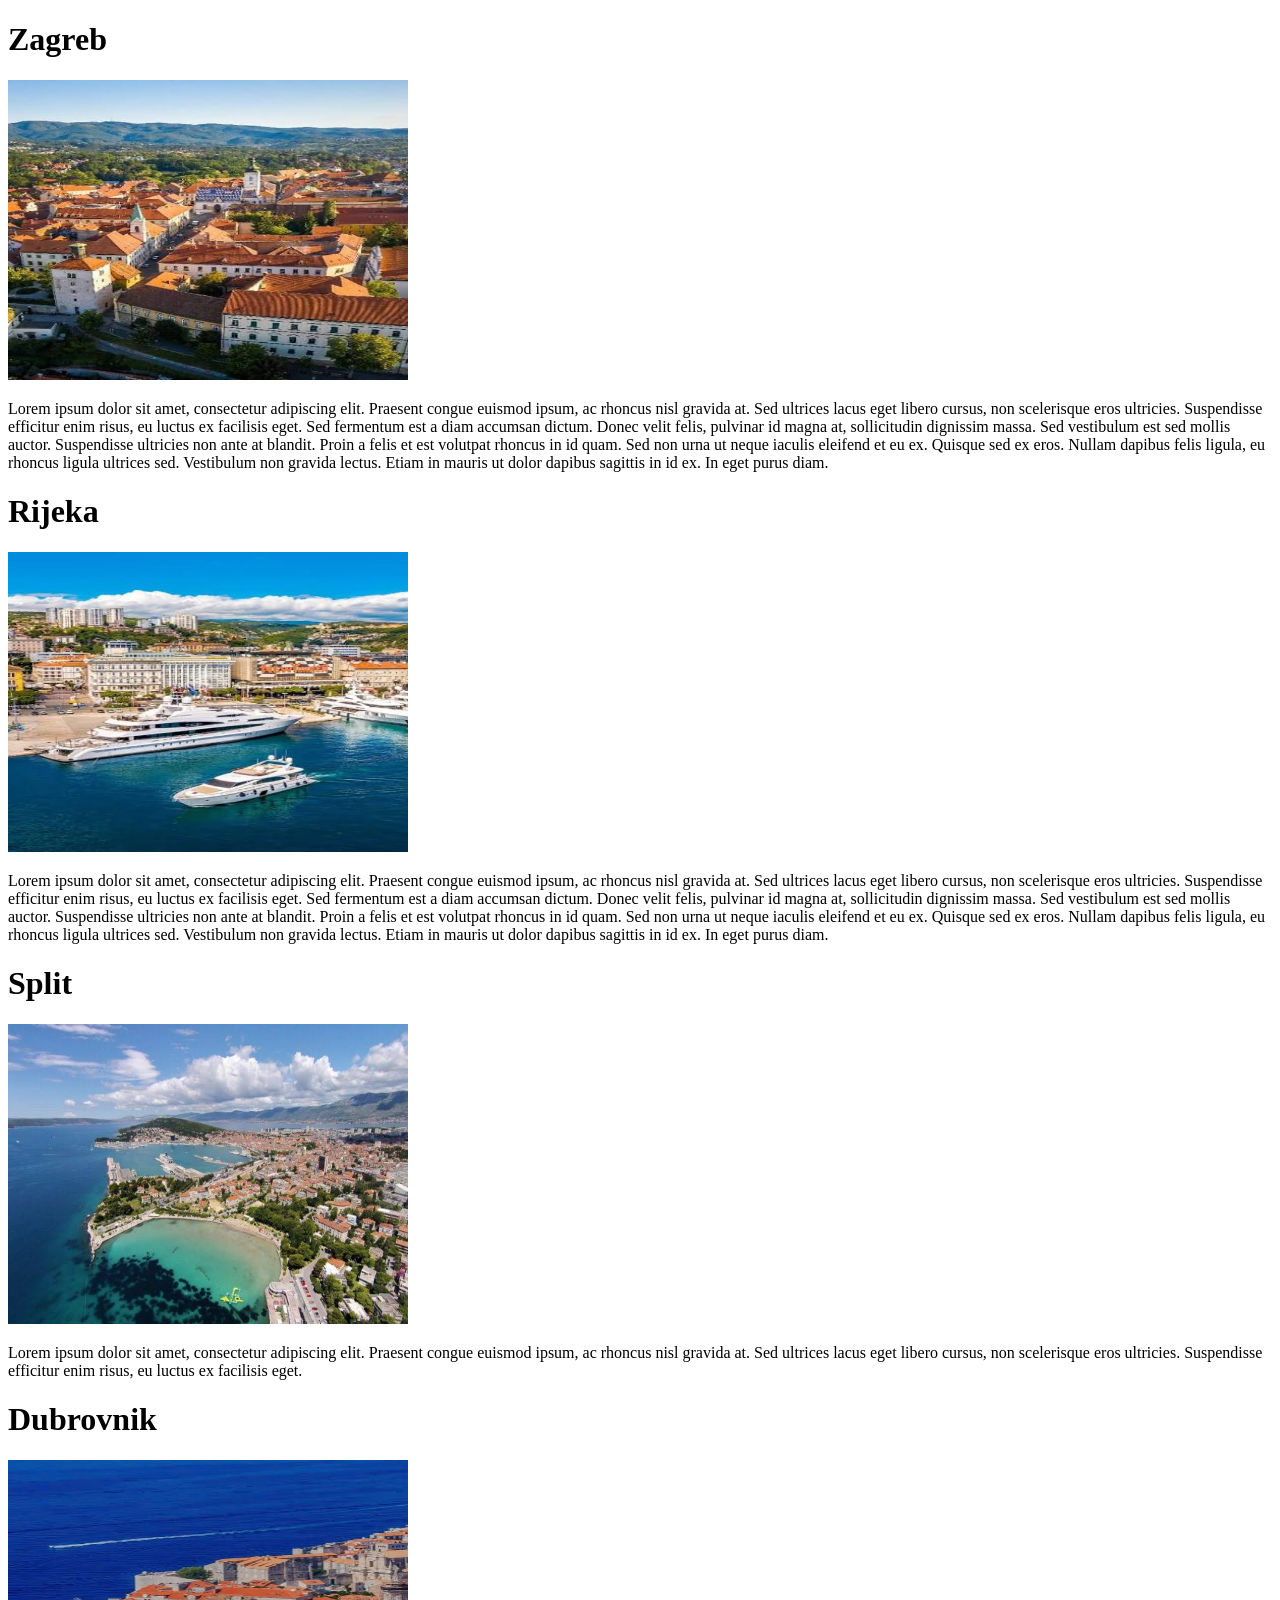
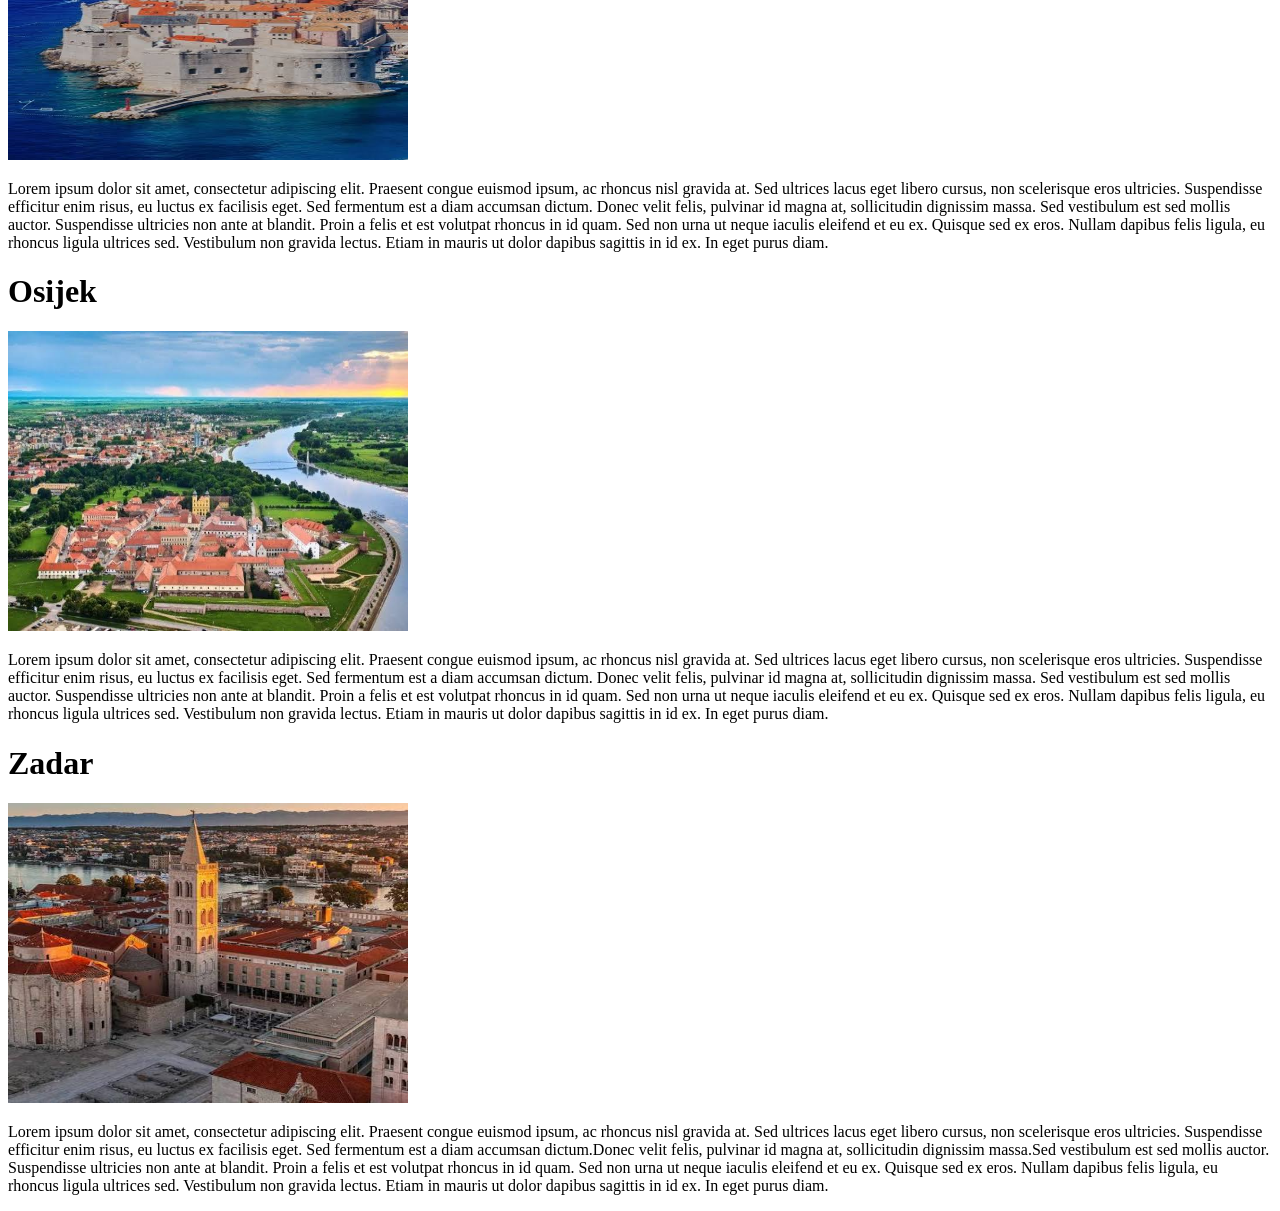
<file: gradovi.html>
<!DOCTYPE html>
<html lang="en">
<head>
    <meta charset="UTF-8">
    <meta name="viewport" content="width=device-width, initial-scale=1.0">
    <title>Zadatak 03-Gradovi</title>
</head>
<body>
    <h1 id="zagreb">Zagreb</h1>
    <img src="zagreb.jpg" alt="Zagreb" width="400" height="300">
    <p>Lorem ipsum dolor sit amet, consectetur adipiscing elit. Praesent congue euismod ipsum, ac rhoncus nisl gravida at. Sed ultrices lacus eget libero cursus, non scelerisque eros ultricies. Suspendisse efficitur enim risus, eu luctus ex facilisis eget. Sed fermentum est a diam accumsan dictum. Donec velit felis, pulvinar id magna at, sollicitudin dignissim massa. Sed vestibulum est sed mollis auctor. Suspendisse ultricies non ante at blandit. Proin a felis et est volutpat rhoncus in id quam. Sed non urna ut neque iaculis eleifend et eu ex. Quisque sed ex eros. Nullam dapibus felis ligula, eu rhoncus ligula ultrices sed. Vestibulum non gravida lectus. Etiam in mauris ut dolor dapibus sagittis in id ex. In eget purus diam.  </p>

    <h1 id="rijeka">Rijeka </h1>
    <img src="rijeka.jpg" alt="Rijeka" width="400" height="300">
    <p>Lorem ipsum dolor sit amet, consectetur adipiscing elit. Praesent congue euismod ipsum, ac rhoncus nisl gravida at. Sed ultrices lacus eget libero cursus, non scelerisque eros ultricies. Suspendisse efficitur enim risus, eu luctus ex facilisis eget. Sed fermentum est a diam accumsan dictum. Donec velit felis, pulvinar id magna at, sollicitudin dignissim massa. Sed vestibulum est sed mollis auctor. Suspendisse ultricies non ante at blandit. Proin a felis et est volutpat rhoncus in id quam. Sed non urna ut neque iaculis eleifend et eu ex. Quisque sed ex eros. Nullam dapibus felis ligula, eu rhoncus ligula ultrices sed. Vestibulum non gravida lectus. Etiam in mauris ut dolor dapibus sagittis in id ex. In eget purus diam.  </p>

    <h1 id="split">   Split </h1>
    <img src="split.jpg" alt="Split" width="400" height="300">
    <p>Lorem ipsum dolor sit amet, consectetur adipiscing elit. Praesent congue euismod ipsum, ac rhoncus nisl gravida at. Sed ultrices lacus eget libero cursus, non scelerisque eros ultricies. Suspendisse efficitur enim risus, eu luctus ex facilisis eget.

    <h1 id="dubrovnik"> Dubrovnik</h1>
    <img src="dubrovnik.jpg" alt="Dubrovnik" width="400" height="300">
    <p>Lorem ipsum dolor sit amet, consectetur adipiscing elit. Praesent congue euismod ipsum, ac rhoncus nisl gravida at. Sed ultrices lacus eget libero cursus, non scelerisque eros ultricies. Suspendisse efficitur enim risus, eu luctus ex facilisis eget. Sed fermentum est a diam accumsan dictum. Donec velit felis, pulvinar id magna at, sollicitudin dignissim massa. Sed vestibulum est sed mollis auctor. Suspendisse ultricies non ante at blandit. Proin a felis et est volutpat rhoncus in id quam. Sed non urna ut neque iaculis eleifend et eu ex. Quisque sed ex eros. Nullam dapibus felis ligula, eu rhoncus ligula ultrices sed. Vestibulum non gravida lectus. Etiam in mauris ut dolor dapibus sagittis in id ex. In eget purus diam.  </p>

    <h1 id="osijek">Osijek </h1>
    <img src="osijek.jpg" alt="Osijek" width="400" height="300">
    <p>Lorem ipsum dolor sit amet, consectetur adipiscing elit. Praesent congue euismod ipsum, ac rhoncus nisl gravida at. Sed ultrices lacus eget libero cursus, non scelerisque eros ultricies. Suspendisse efficitur enim risus, eu luctus ex facilisis eget. Sed fermentum est a diam accumsan dictum. Donec velit felis, pulvinar id magna at, sollicitudin dignissim massa. Sed vestibulum est sed mollis auctor. Suspendisse ultricies non ante at blandit. Proin a felis et est volutpat rhoncus in id quam. Sed non urna ut neque iaculis eleifend et eu ex. Quisque sed ex eros. Nullam dapibus felis ligula, eu rhoncus ligula ultrices sed. Vestibulum non gravida lectus. Etiam in mauris ut dolor dapibus sagittis in id ex. In eget purus diam.  </p>

    <h1 id="zadar">Zadar </h1>
    <img src="zadar.jpg" alt="Zadar" width="400" height="300">
    <p> Lorem ipsum dolor sit amet, consectetur adipiscing elit. Praesent congue euismod ipsum, ac rhoncus nisl gravida at. Sed ultrices lacus eget libero cursus, non scelerisque eros ultricies. Suspendisse efficitur enim risus, eu luctus ex facilisis eget. Sed fermentum est a diam accumsan dictum.Donec velit felis, pulvinar id magna at, sollicitudin dignissim massa.Sed vestibulum est sed mollis auctor. Suspendisse ultricies non ante at blandit. Proin a felis et est volutpat rhoncus in id quam. Sed non urna ut neque iaculis eleifend et eu ex. Quisque sed ex eros. Nullam dapibus felis ligula, eu rhoncus ligula ultrices sed. Vestibulum non gravida lectus. Etiam in mauris ut dolor dapibus sagittis in id ex. In eget purus diam.
 </p>
</body>
</html>
</file>
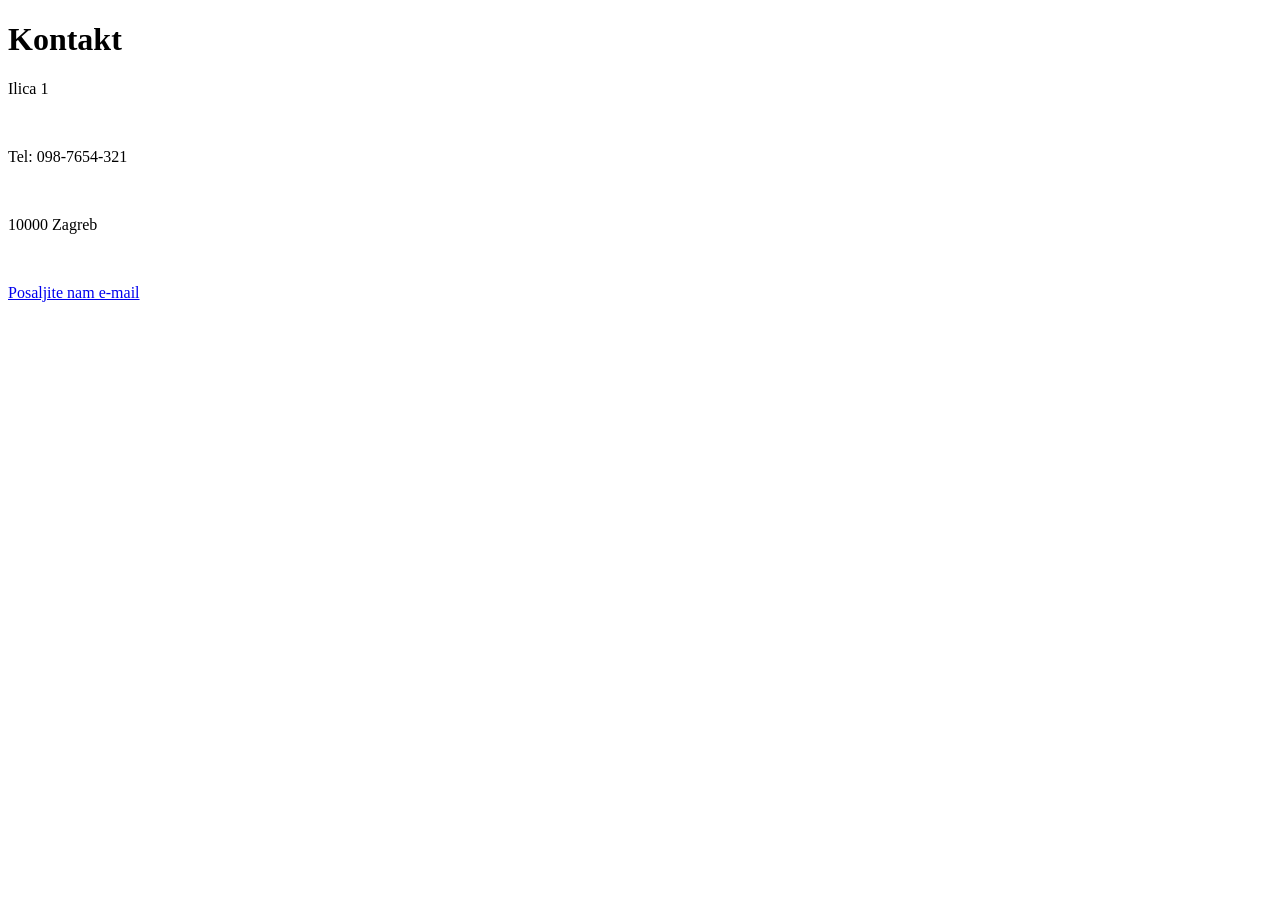
<file: zad3kontakt.html>
<!doctype html>
<html lang="en">
  <head>
    <meta charset="UTF-8" />
    <meta name="viewport" content="width=device-width, initial-scale=1.0" />
    <title>Zadatak 03 - Kontakt</title>
  </head>
  <body>
    <h1>Kontakt</h1>
    <p>Ilica 1</p>
    <br />
    <p>Tel: 098-7654-321</p>
    <br />
    <p>10000 Zagreb</p>
    <br />
    <p><a href="mailto:info@supit.hr">Posaljite nam e-mail</a></p>
    <iframe
      src="https://www.google.com/maps/embed?pb=!1m18!1m12!1m3!1d2780.1234567890123!2d15.9876543210987!3d45.1234567890123!2m3!1f0!2f0!3f0!3m2!1i1024!2i768!4f13.1!3m3!1m2!1s0x4765d123456789ab%3A0xabcdef1234567890!2sIlica%201%2C%2010000%20Zagreb%2C%20Croatia!5e0!3m2!1sen!2sus!4v1612345678901"
      width="600"
      height="450"
      style="border: 0"
      allowfullscreen=""
      loading="lazy"
    >
    </iframe>
  </body>
</html>
</file>
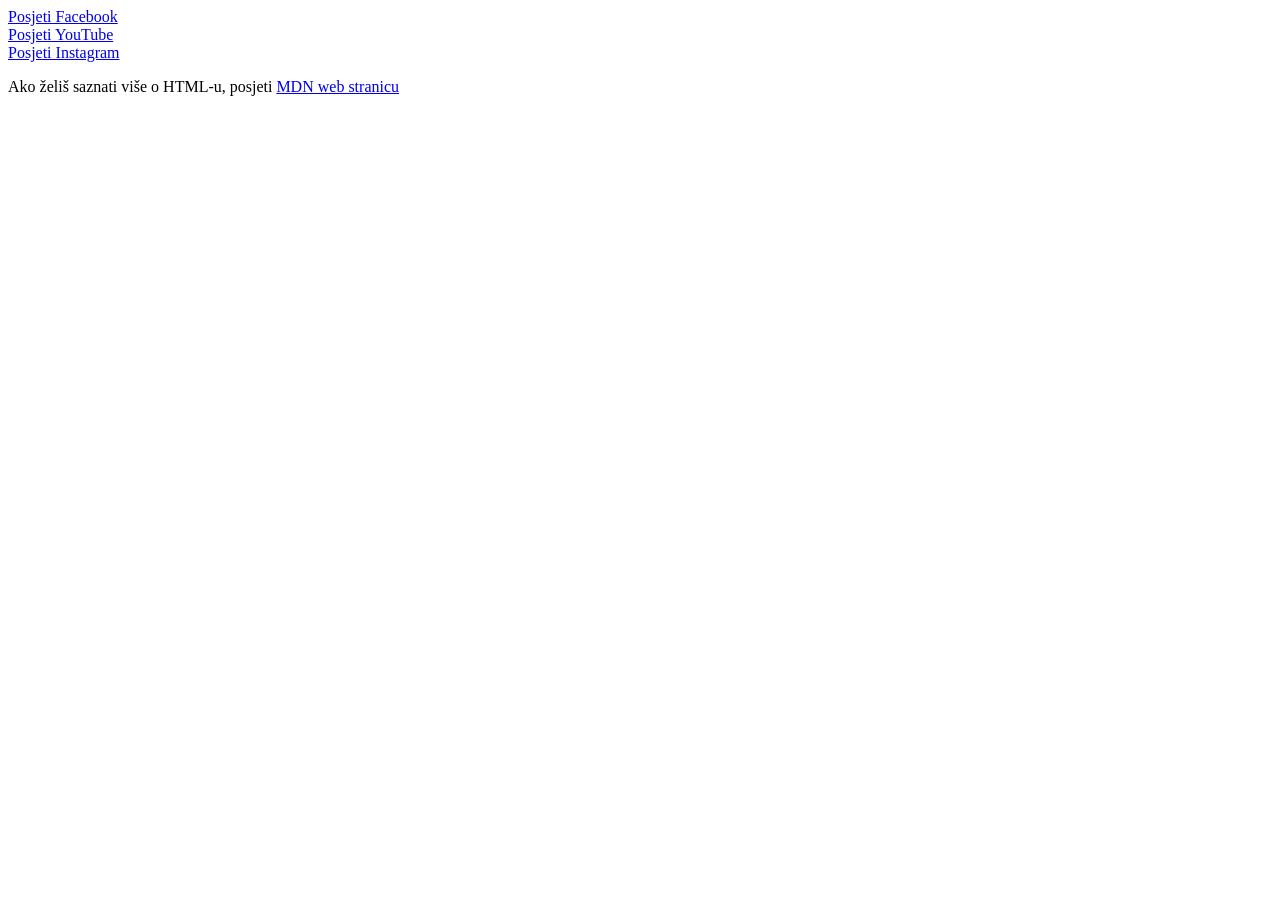
<file: zadatak2.html>
<!DOCTYPE html>
<html lang="en">
<head>
    <meta charset="UTF-8">
    <meta name="viewport" content="width=device-width, initial-scale=1.0">
    <title>Društvene mreže</title>
</head>
<body>
    <a href="https://www.facebook.com" target="_blank">Posjeti Facebook</a> <br>
    <a href="https://www.youtube.com" target="_blank">Posjeti YouTube</a> <br>
    <a href="https://www.instagram.com" target="_blank">Posjeti Instagram</a> <br>
    <p>Ako želiš saznati više o HTML-u, posjeti <a href="https://developer.mozilla.org/en-US/" target="_blank">MDN web stranicu</a></p>
</body>
</html>
</file>
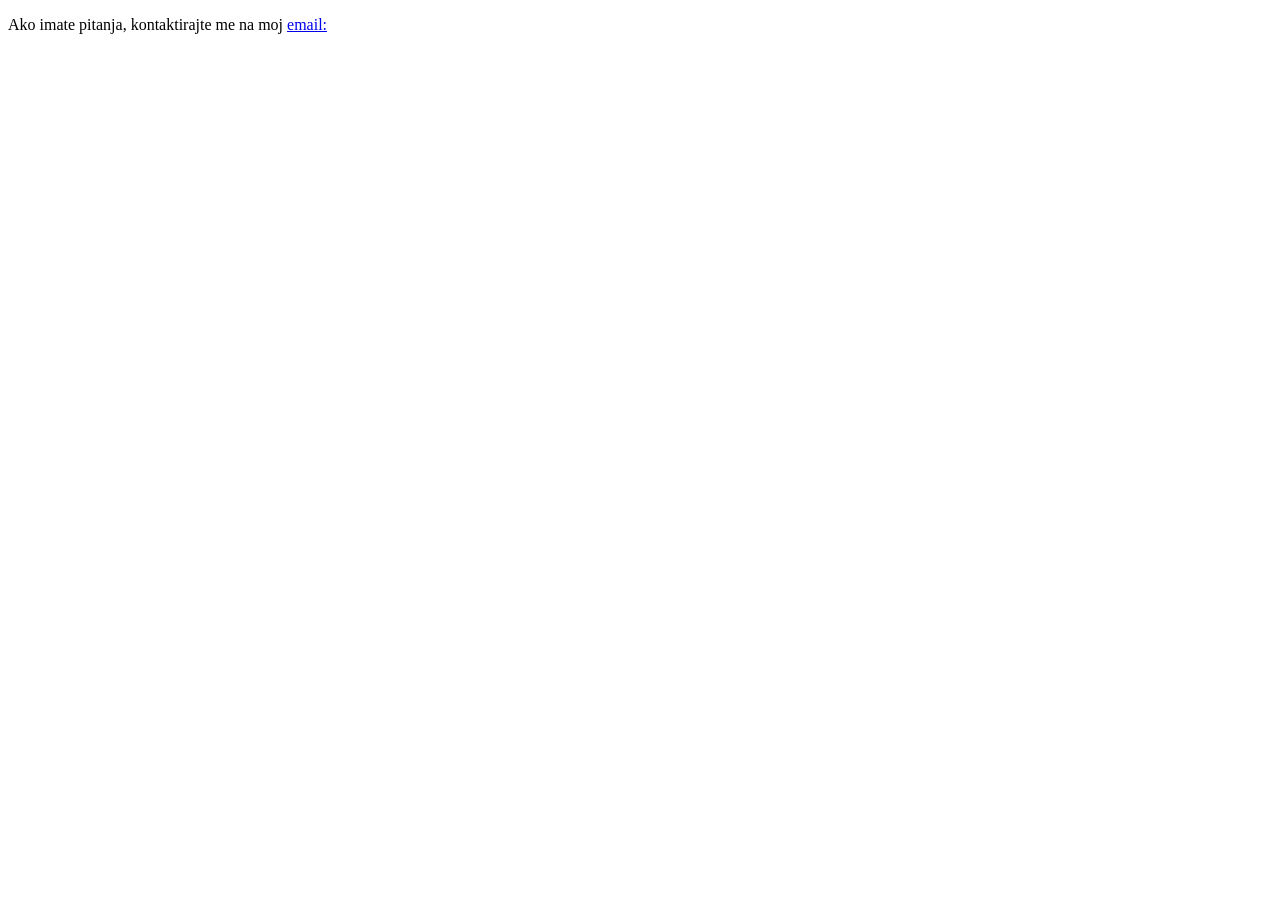
<file: zadatak3.html>
<!DOCTYPE html>
<html lang="en">
<head>
    <meta charset="UTF-8">
    <meta name="viewport" content="width=device-width, initial-scale=1.0">
    <title>Kontakt</title>
</head>
<body>
    <p> Ako imate pitanja, kontaktirajte me na moj  <a href="mailto:info@supit.hr ">email:</a>  </p>
</body>
</html>
</file>
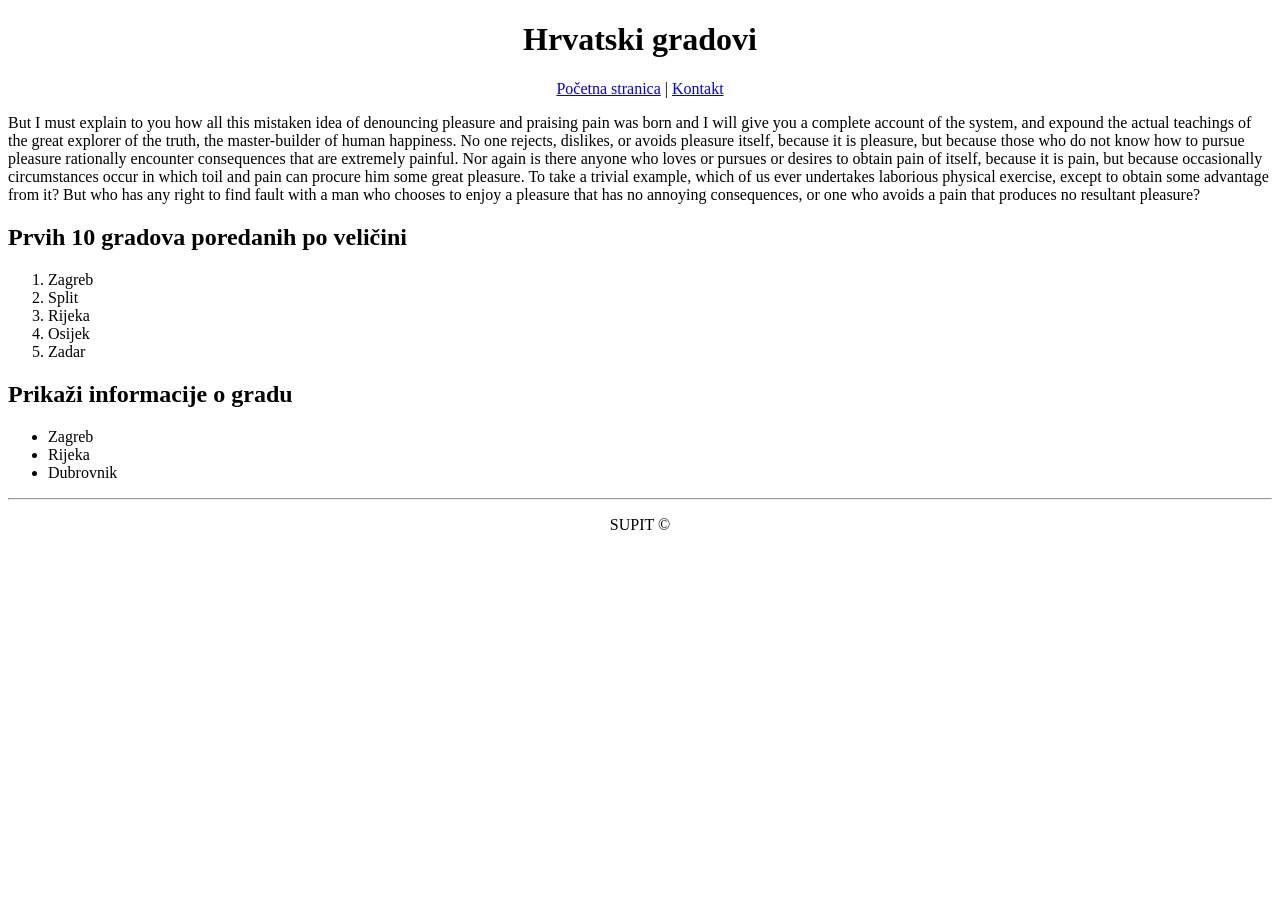
<file: zadatak3kontakt.html>
<!doctype html>
<html lang="en">
  <head>
    <meta charset="UTF-8" />
    <meta name="viewport" content="width=device-width, initial-scale=1.0" />
    <title>Zadatak 3</title>
  </head>
  <body>
    <center>
      <h1>Hrvatski gradovi</h1>
      <a href="gradovi.html" target="_blank">Početna stranica</a>
      |
      <a href="zad3kontakt.html" target="_blank">Kontakt</a><br />
    </center>
    <p>
      But I must explain to you how all this mistaken idea of denouncing
      pleasure and praising pain was born and I will give you a complete account
      of the system, and expound the actual teachings of the great explorer of
      the truth, the master-builder of human happiness. No one rejects,
      dislikes, or avoids pleasure itself, because it is pleasure, but because
      those who do not know how to pursue pleasure rationally encounter
      consequences that are extremely painful. Nor again is there anyone who
      loves or pursues or desires to obtain pain of itself, because it is pain,
      but because occasionally circumstances occur in which toil and pain can
      procure him some great pleasure. To take a trivial example, which of us
      ever undertakes laborious physical exercise, except to obtain some
      advantage from it? But who has any right to find fault with a man who
      chooses to enjoy a pleasure that has no annoying consequences, or one who
      avoids a pain that produces no resultant pleasure?
    </p>
    <h2>Prvih 10 gradova poredanih po veličini</h2>
    <ol>
      <li>Zagreb</li>
      <li>Split</li>
      <li>Rijeka</li>
      <li>Osijek</li>
      <li>Zadar</li>
    </ol>
    <h2>Prikaži informacije o gradu</h2>
    <ul>
      <li>Zagreb</li>
      <li>Rijeka</li>
      <li>Dubrovnik</li>
    </ul>
    <hr>
    <center>
        <p>SUPIT &copy;</p>
    </center>
  </body>
</html>
</file>
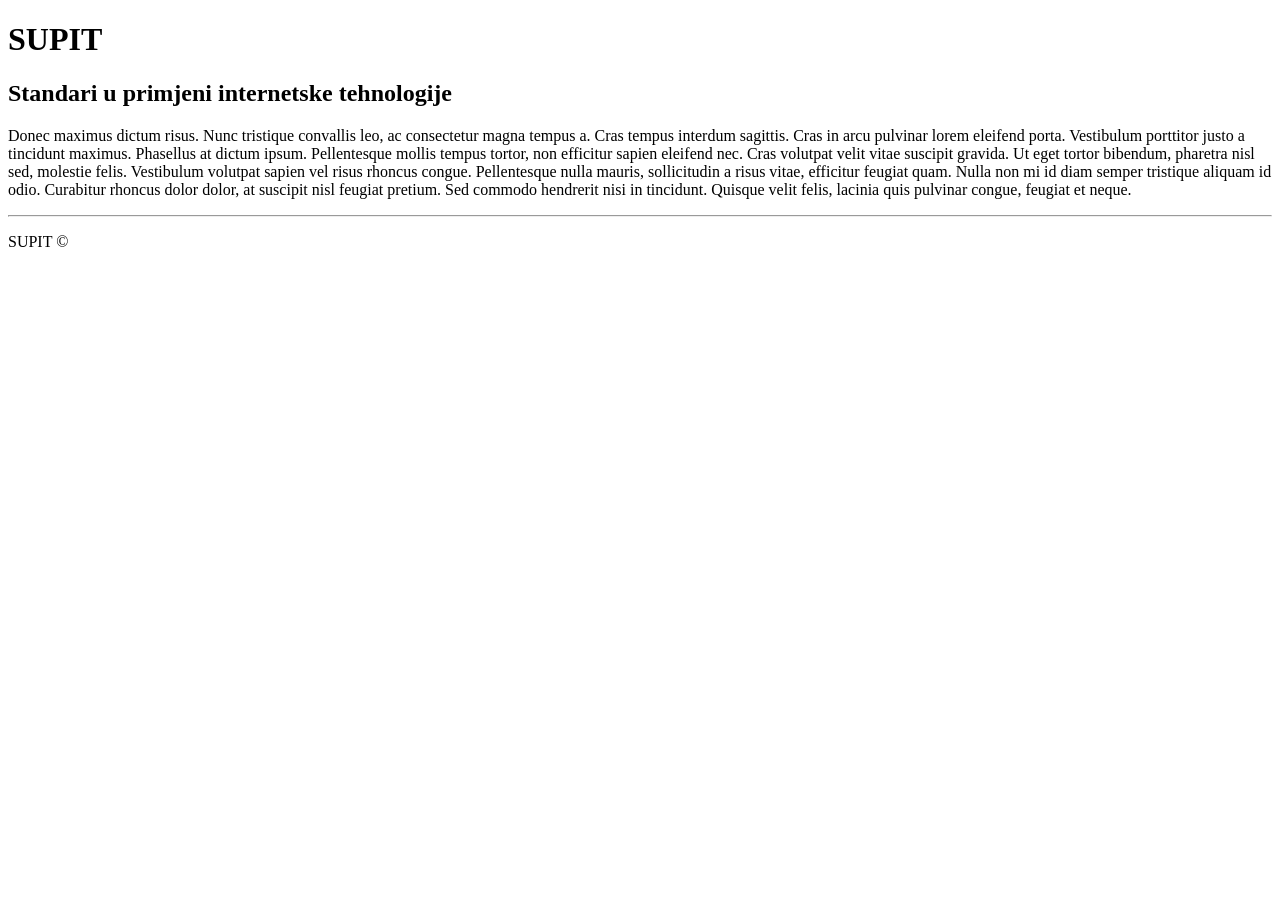
<file: W01_AARS-exercises/zadatak01.html>
<!doctype html>
<html lang="en">
  <head>
    <meta charset="UTF-8" />
    <meta name="viewport" content="width=device-width, initial-scale=1.0" />
    <title>Zadatak 01</title>
  </head>
  <body>
    <h1>SUPIT</h1>
    <h2>Standari u primjeni internetske tehnologije</h2>
    <p>Donec maximus dictum risus. Nunc tristique convallis leo, ac consectetur magna tempus a. Cras tempus interdum sagittis. Cras in arcu pulvinar lorem eleifend porta. Vestibulum porttitor justo a tincidunt maximus. Phasellus at dictum ipsum. Pellentesque mollis tempus tortor, non efficitur sapien eleifend nec. Cras volutpat velit vitae suscipit gravida. Ut eget tortor bibendum, pharetra nisl sed, molestie felis. Vestibulum volutpat sapien vel risus rhoncus congue. Pellentesque nulla mauris, sollicitudin a risus vitae, efficitur feugiat quam. Nulla non mi id diam semper tristique aliquam id odio. Curabitur rhoncus dolor dolor, at suscipit nisl feugiat pretium. Sed commodo hendrerit nisi in tincidunt. Quisque velit felis, lacinia quis pulvinar congue, feugiat et neque. 
    </p>
    <hr>
    <p>SUPIT &copy</p>
  </body>
</html>
</file>
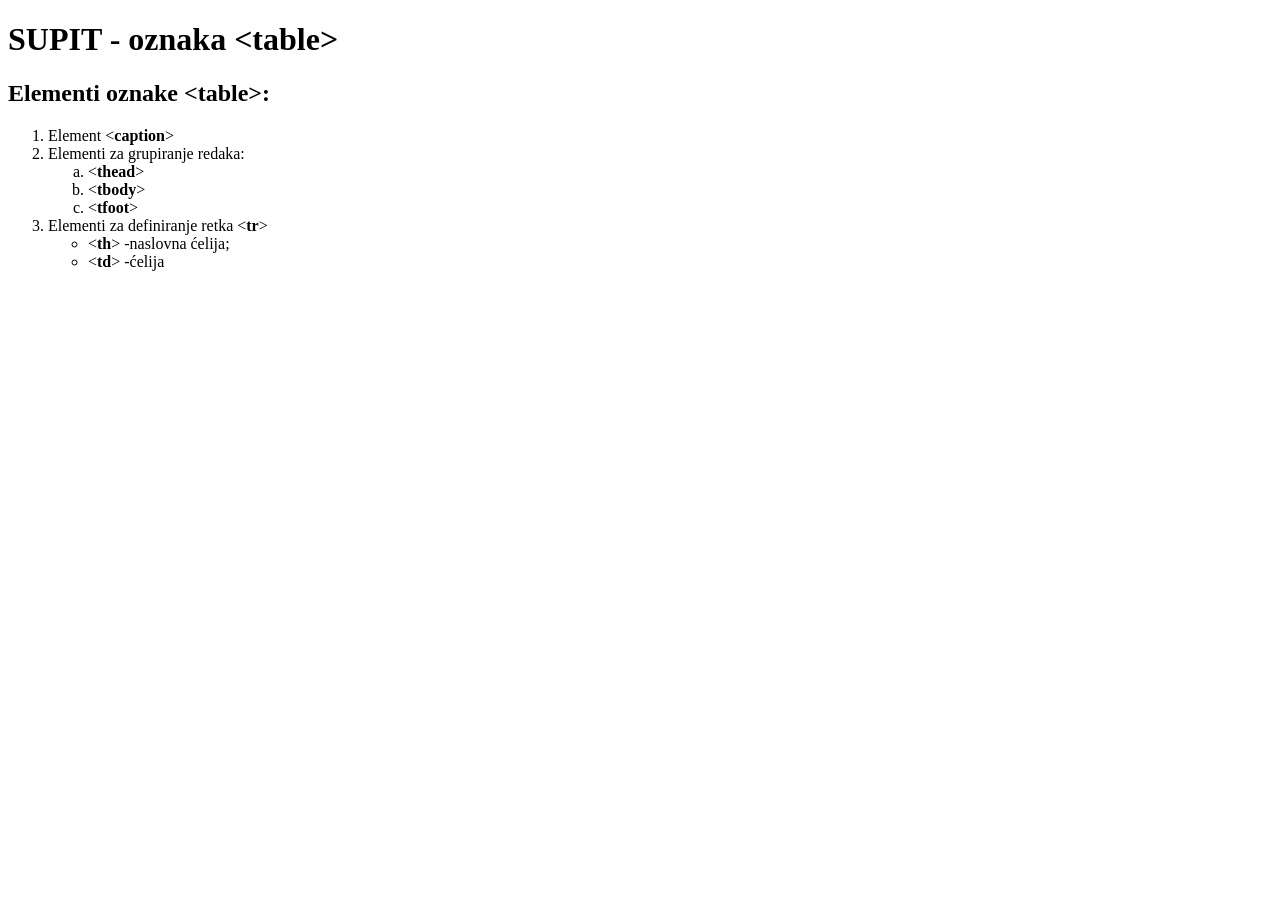
<file: W01_AARS-exercises/zadatak02.html>
<!doctype html>
<html lang="en">
  <head>
    <meta charset="UTF-8" />
    <meta name="viewport" content="width=device-width, initial-scale=1.0" />
    <title>Zadatak 02</title>
  </head>
  <body>
    <h1>SUPIT - oznaka &lt;table&gt;</h1>
    <h2>Elementi oznake &lt;table&gt;:</h2>

    <ol>
      <li>Element &lt;<b>caption</b>&gt;</li>

      <li>
        Elementi za grupiranje redaka:
        <ol type="a">
          <li>&lt;<b>thead</b>&gt;</li>
          <li>&lt;<b>tbody</b>&gt;</li>
          <li>&lt;<b>tfoot</b>&gt;</li>
        </ol>
      </li>

      <li>
        Elementi za definiranje retka &lt;<b>tr</b>&gt;
        <ul>
          <li>&lt;<b>th</b>&gt; -naslovna ćelija;</li>
          <li>&lt;<b>td</b>&gt; -ćelija</li>
        </ul>
      </li>
    </ol>
  </body>
</html>
</file>
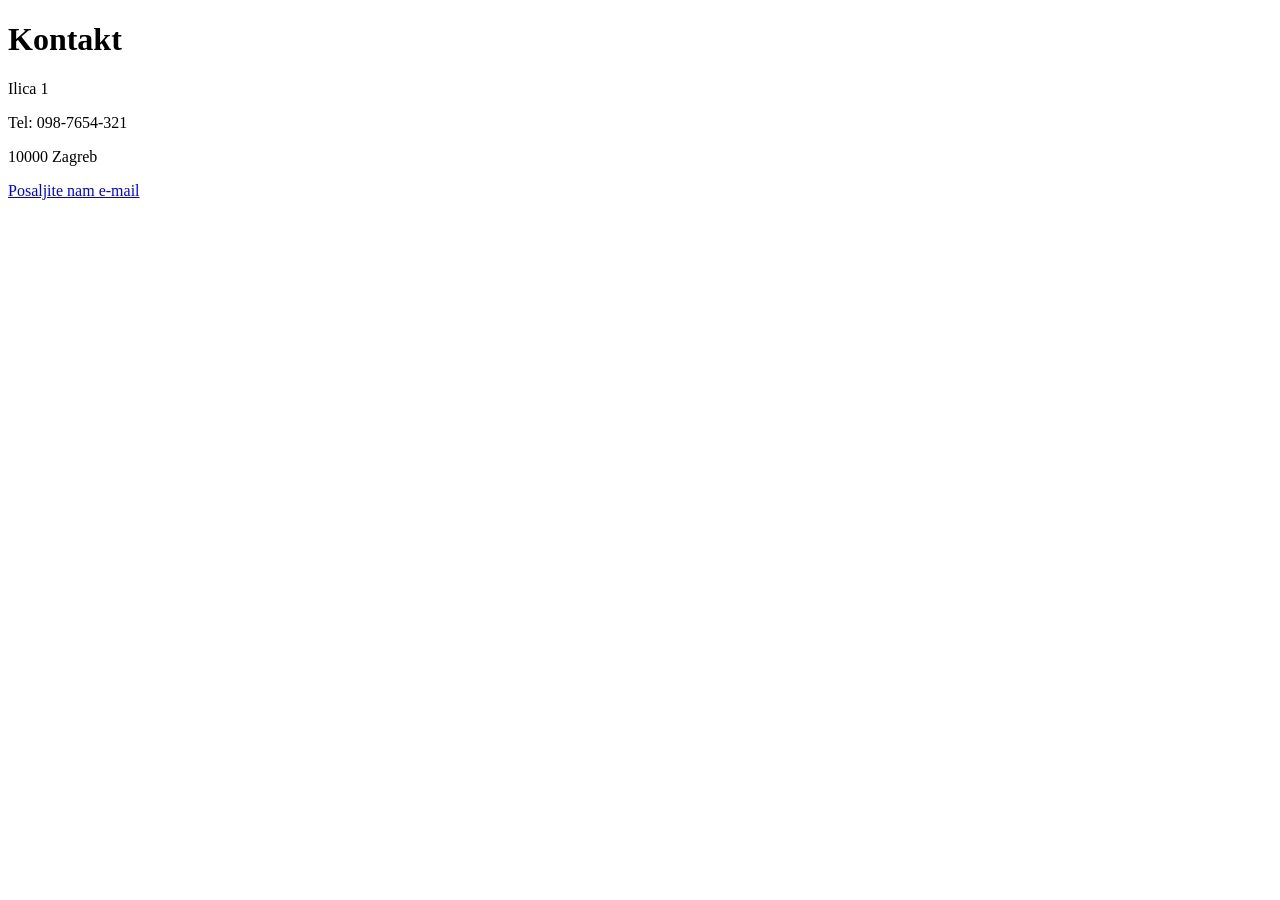
<file: W01_AARS-exercises/zadatak03.html>
<!doctype html>
<html lang="en">
  <head>
    <meta charset="UTF-8" />
    <meta name="viewport" content="width=device-width, initial-scale=1.0" />
    <title>Zadatak 03 - Kontakt</title>
  </head>
  <body>
    <h1>Kontakt</h1>
    <p>Ilica 1</p>
    <p>Tel: 098-7654-321</p>
    <p>10000 Zagreb</p>
    <p><a href="mailto:info@supit.hr">Posaljite nam e-mail</a></p>
    <iframe
      src="https://www.google.com/maps/embed?pb=!1m18!1m12!1m3!1d2780.1234567890123!2d15.9876543210987!3d45.1234567890123!2m3!1f0!2f0!3f0!3m2!1i1024!2i768!4f13.1!3m3!1m2!1s0x4765d123456789ab%3A0xabcdef1234567890!2sIlica%201%2C%2010000%20Zagreb%2C%20Croatia!5e0!3m2!1sen!2sus!4v1612345678901"
      width="600"
      height="450"
      style="border: 0"
      allowfullscreen=""
      loading="lazy"
    >
    </iframe>
  </body>
</html>
</file>
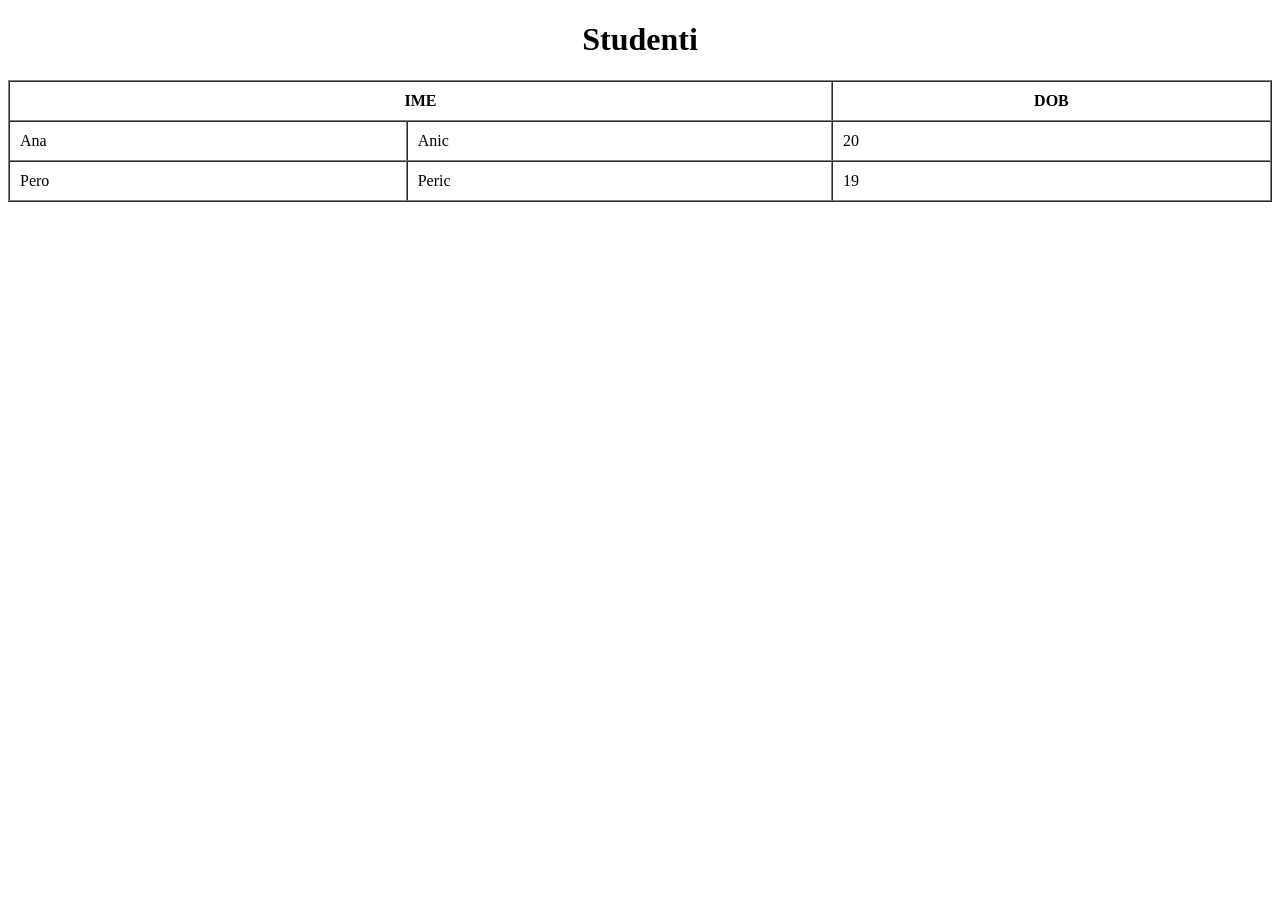
<file: W02_AARS-exercises/table.html>
<!DOCTYPE html>
<html lang="en">
<head>
    <meta charset="UTF-8">
    <meta name="viewport" content="width=device-width, initial-scale=1.0">
    <title>Zadatak 1</title>
</head>
<body>
<table border="1" cellpadding="10" cellspacing="0" width="100%">
    <h1><center>Studenti</center></h1>
        <tr>
            <th colspan="2"><b>IME</b></th>
            <th colspan="1"><b>DOB</b></th>
        </tr>
        <tr>
            <td> Ana</td>
            <td> Anic</td>
            <td> 20</td>
        </tr>
        <tr>
            <td> Pero</td>
            <td> Peric</td>
            <td> 19</td>
        </tr>
</table>
    
</body>
</html>
</file>
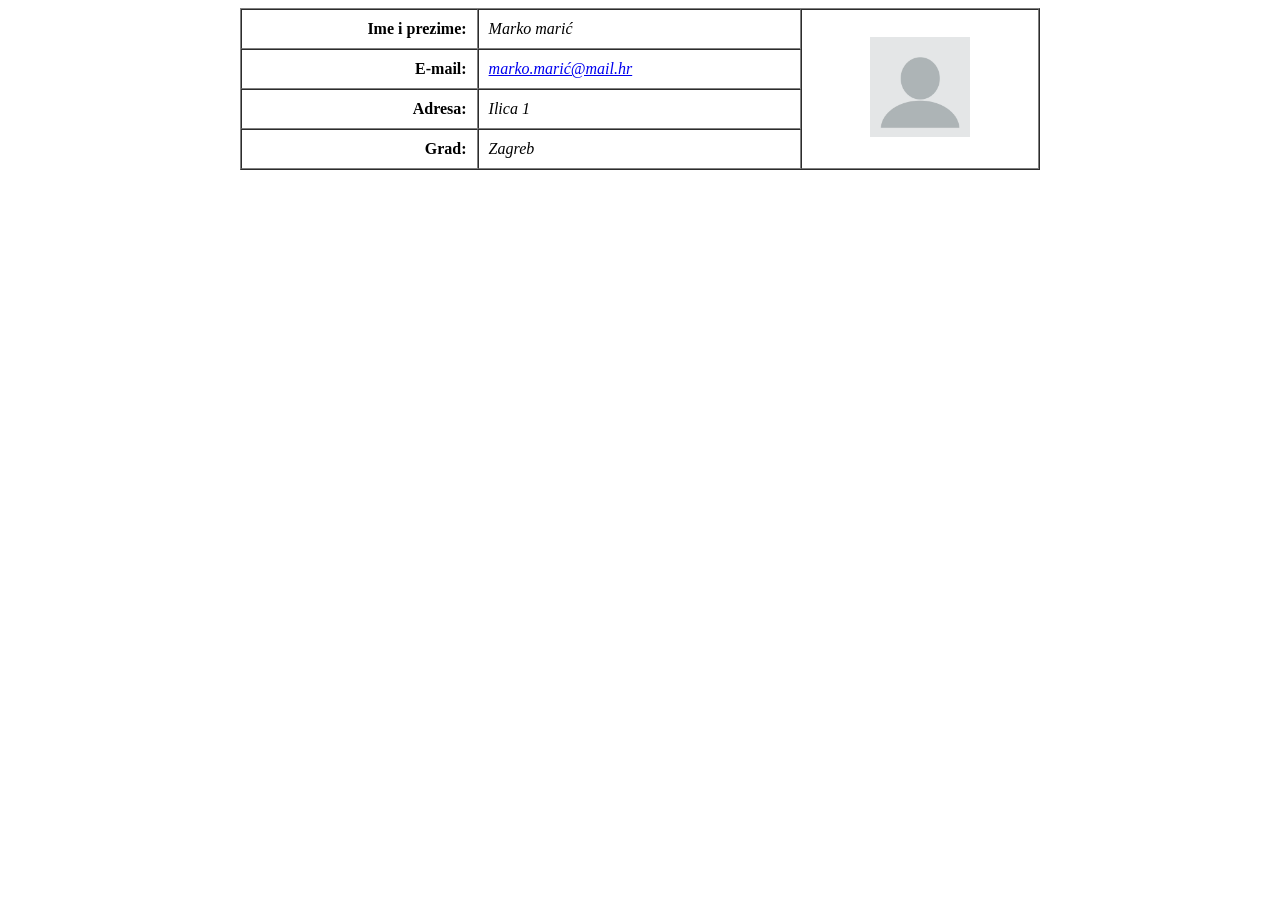
<file: W02_AARS-exercises/table2.html>
<!DOCTYPE html>
<html lang="en">
<head>
    <meta charset="UTF-8">
    <meta name="viewport" content="width=device-width, initial-scale=1.0">
    <title>Zadatak 01</title>
</head>
<body>
    <table border="1" cellpadding="10" cellspacing="0" width="800"  style="margin: 0 auto;">
        <thead>
            <tr>
                <th style="text-align: right;"><b>Ime i prezime:</b></th>
                <td><i>Marko marić</i></td>
                <td rowspan="4" align="center" valign="middle"><img src="image.jpg" alt="Slika" width="100" height="100"></td>
            </tr>
               <tr>
                <th style="text-align: right;"><b>E-mail:</b></th>
                <td><i><a href="mailto:marko.marić@mail.hr">marko.marić@mail.hr</a></i></td>
            </tr>
    
               <tr>
                <th style="text-align: right;"><b>Adresa:</b></th>
                <td><i>Ilica 1</i></td>
            </tr>
    
               <tr>
                <th style="text-align: right;"><b>Grad:</b></th>
                <td><i>Zagreb</i></td>
            </tr> 
    </table>
</body>
</html>
</file>
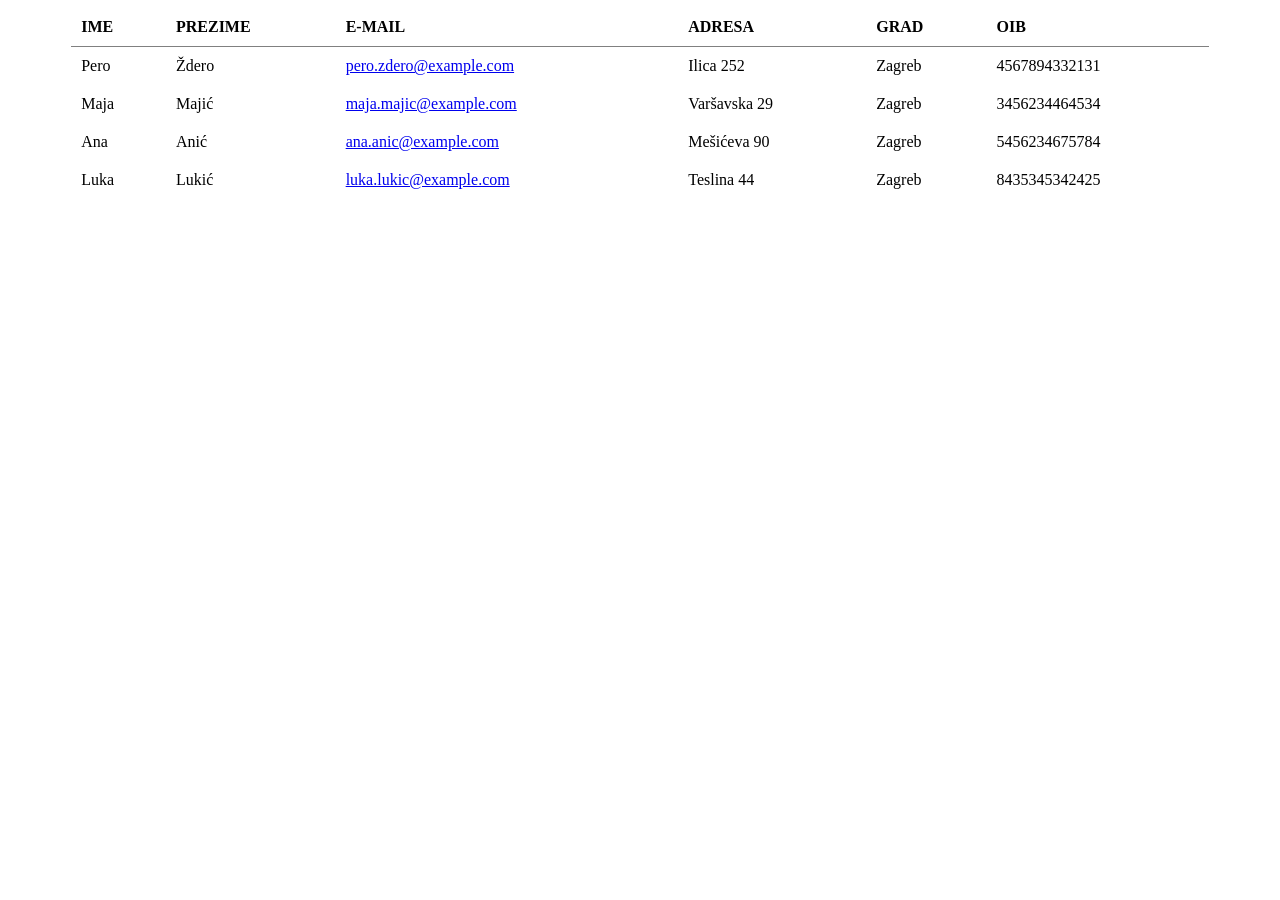
<file: W02_AARS-exercises/table3.html>
<!doctype html>
<html lang="en">
  <head>
    <meta charset="UTF-8" />
    <meta name="viewport" content="width=device-width, initial-scale=1.0" />
    <title>Zadatak 02</title>
  </head>
  <body>
    <table
      border="0" cellpadding="10" cellspacing="0" width="90%" style="margin: 0 auto">
    <tr >
      <th style="border-bottom: 1px solid gray" align="left">IME</th>
      <th style="border-bottom: 1px solid gray" align="left">PREZIME</th>
      <th style="border-bottom: 1px solid gray" align="left">E-MAIL</th>
      <th style="border-bottom: 1px solid gray" align="left">ADRESA</th>
      <th style="border-bottom: 1px solid gray" align="left">GRAD</th>
      <th style="border-bottom: 1px solid gray" align="left">OIB</th>
    </tr>
    <tr>
      <td>Pero</td>
      <td>Ždero</td>
      <td><a href="mailto:pero.zdero@example.com">pero.zdero@example.com</a></td>
      <td>Ilica 252</td>
      <td>Zagreb</td>
      <td>4567894332131</td>
    </tr>
    <tr>
      <td>Maja</td>
      <td>Majić</td>
      <td><a href="mailto:maja.majic@example.com">maja.majic@example.com</a></td>
      <td>Varšavska 29</td>
      <td>Zagreb</td>
      <td>3456234464534</td>
    </tr>
    <tr>
      <td>Ana</td>
      <td>Anić</td>
      <td><a href="mailto:ana.anic@example.com">ana.anic@example.com</a></td>
      <td>Mešićeva 90</td>
      <td>Zagreb</td>
      <td>5456234675784</td>
    </tr>
    <tr>
      <td>Luka</td>
      <td>Lukić</td>
      <td><a href="mailto:luka.lukic@example.com">luka.lukic@example.com</a></td>
      <td>Teslina 44</td>
      <td>Zagreb</td>
      <td>8435345342425</td>
    </tr>
    </table>
  </body>
</html>
</file>
